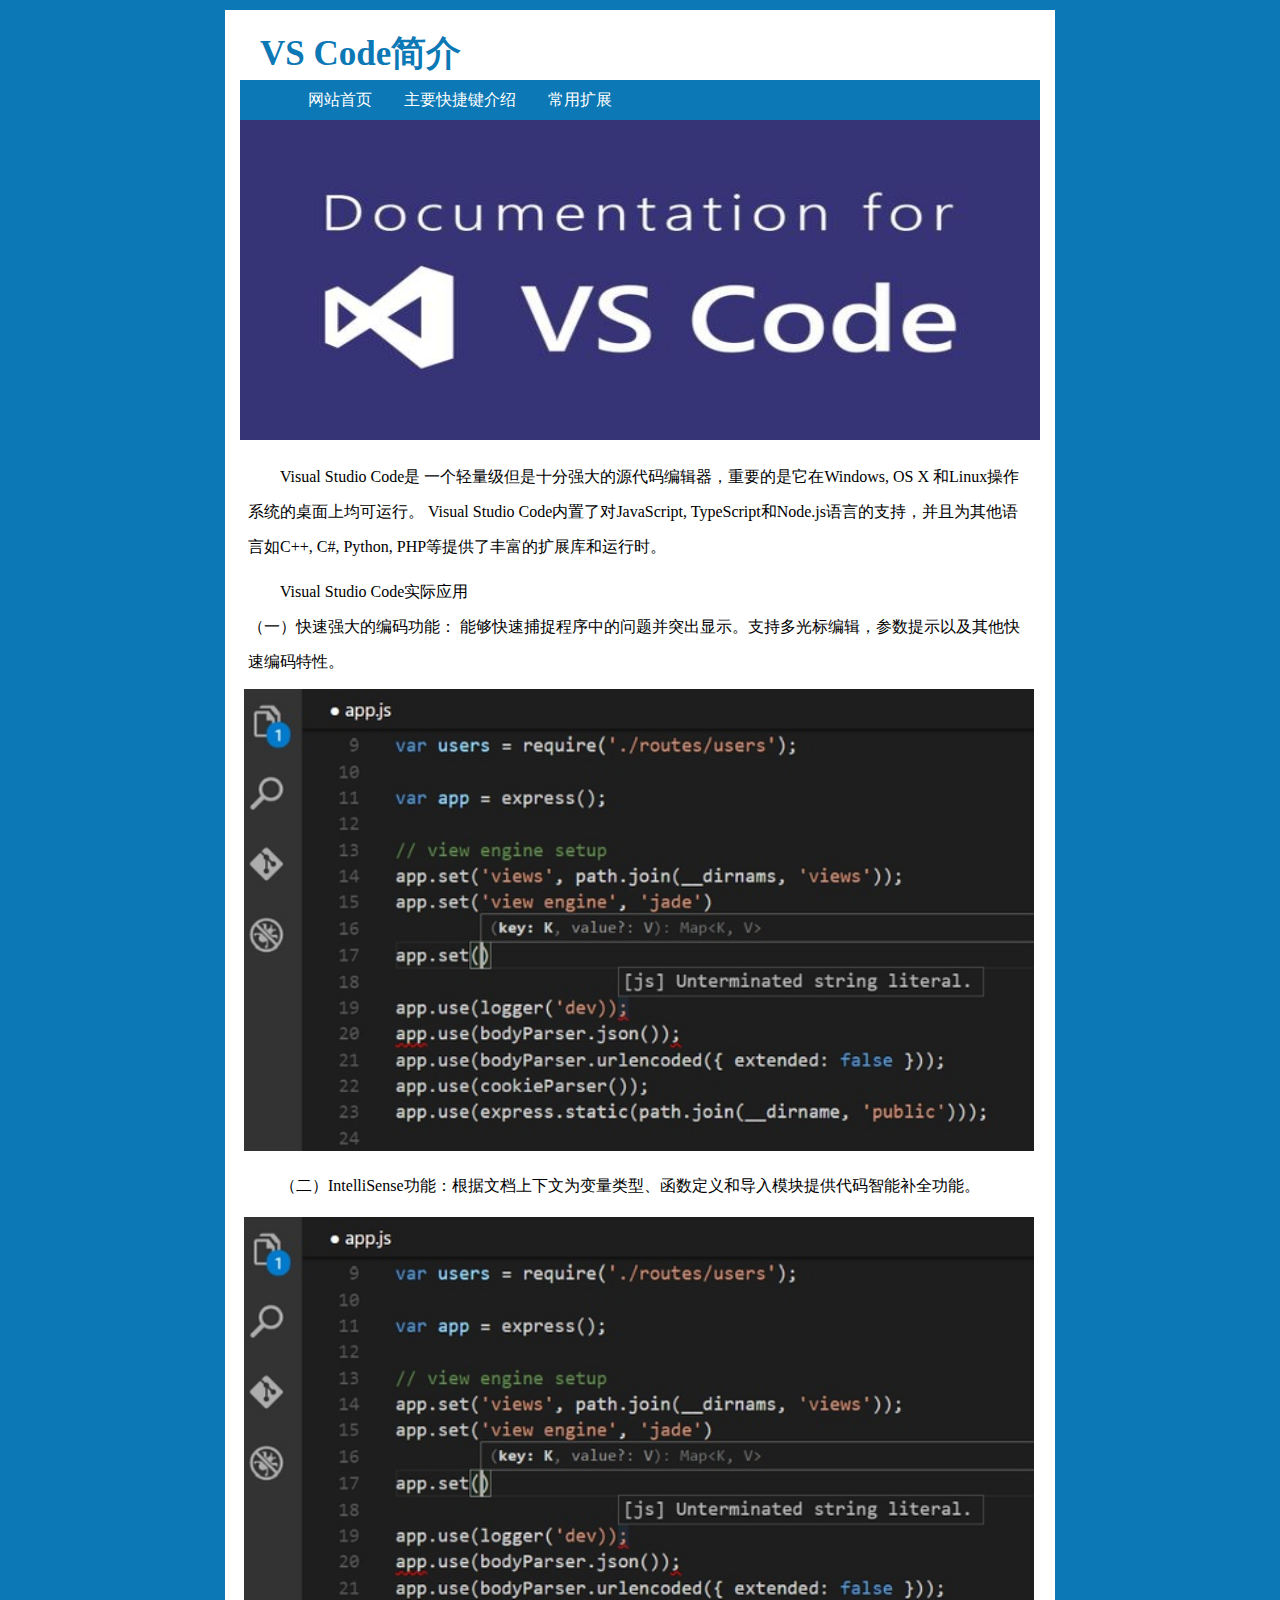
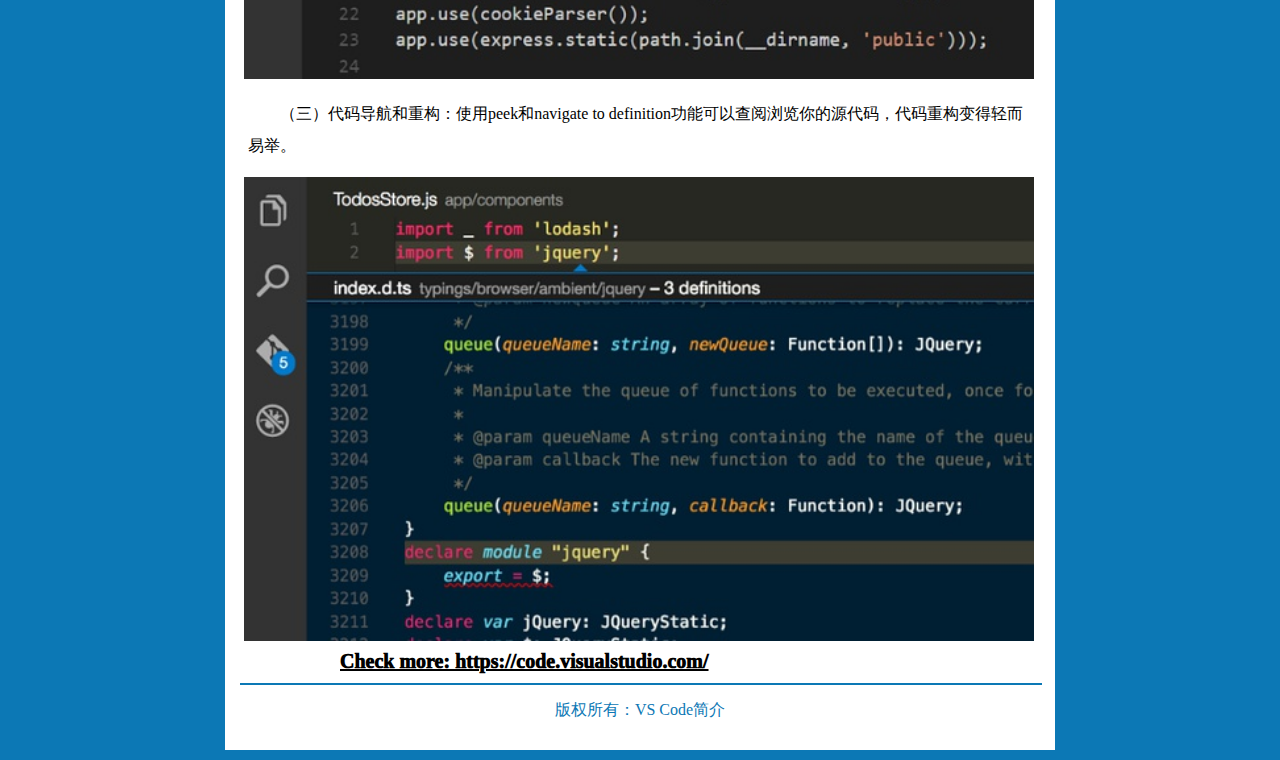
<file: index.html>
<!DOCTYPE html>
<html>
	<head>
		<meta charset="utf-8" />
		<title></title>
		<link rel="stylesheet" type="text/css" href="style/style.css">
	</head>
	<body>
		<div class="Box" style="height: 2340px;">
			<div class="box"></div>
			<!--logo部分-->
			<div class="header">
				<h2 style="font-size: 35px;color:#0C78B5;padding: 10px 20px;">VS Code简介</h2>
			</div>
			
			<!--导航部分-->
			<div class="nav">
				<ul>
					<li><a href="index.html">网站首页</a></li>
					<li><a href="jiaose.html">主要快捷键介绍</a></li>
					<li><a href="jbqk.html">常用扩展</a></li>
					
				</ul>
				<div class="clear" style="clear: both;"></div>
			</div>
			
			<!--banner部分-->
			<div class="banner">
				<img src="images/banner.jpg" width="800" height="320px">
			</div>
			
			<!--主体部分-->
			<div class="main">
				<p style="text-indent: 2em;padding: 5px 8px;line-height: 35px;">Visual Studio Code是
					一个轻量级但是十分强大的源代码编辑器，重要的是它在Windows, OS X 和Linux操作系统的桌面上均可运行。
					Visual Studio Code内置了对JavaScript, TypeScript和Node.js语言的支持，并且为其他语言如C++, 
					C#, Python, PHP等提供了丰富的扩展库和运行时。
</p>
                <p style="text-indent: 2em;padding: 5px 8px;line-height: 35px;">Visual Studio Code实际应用<br/>
（一）快速强大的编码功能：
    能够快速捕捉程序中的问题并突出显示。支持多光标编辑，参数提示以及其他快速编码特性。</p>
                <img src="images/img001.jpg" width="790"  style="padding: 5px 4px;">
                
                  <p style="text-indent: 2em;padding: 10px 8px;line-height: 32px;">（二）IntelliSense功能：根据文档上下文为变量类型、函数定义和导入模块提供代码智能补全功能。

</p>
                <img src="images/img001.jpg" width="790"  style="padding: 5px 4px;">
                  <p style="text-indent: 2em;padding: 10px 8px;line-height: 32px;">（三）代码导航和重构：使用peek和navigate to definition功能可以查阅浏览你的源代码，代码重构变得轻而易举。

</p>
                <img src="images/3.jpg" width="790"  style="padding: 5px 4px;">
                
                <a class="s1" href="https://code.visualstudio.com/" style="margin-left:100px ;">Check more: https://code.visualstudio.com/ </a>
			</div>
			
			<!--底部部分-->
			<div class="footer">
				<div class="hezi" style="width: 800px;margin: 0 auto;border: 1px solid #0C78B5;"></div>
				<p style="text-align: center;line-height: 50px;color:#0C78B5;">版权所有：VS Code简介</p>
			</div>
		</div>
	</body>
</html>
</file>
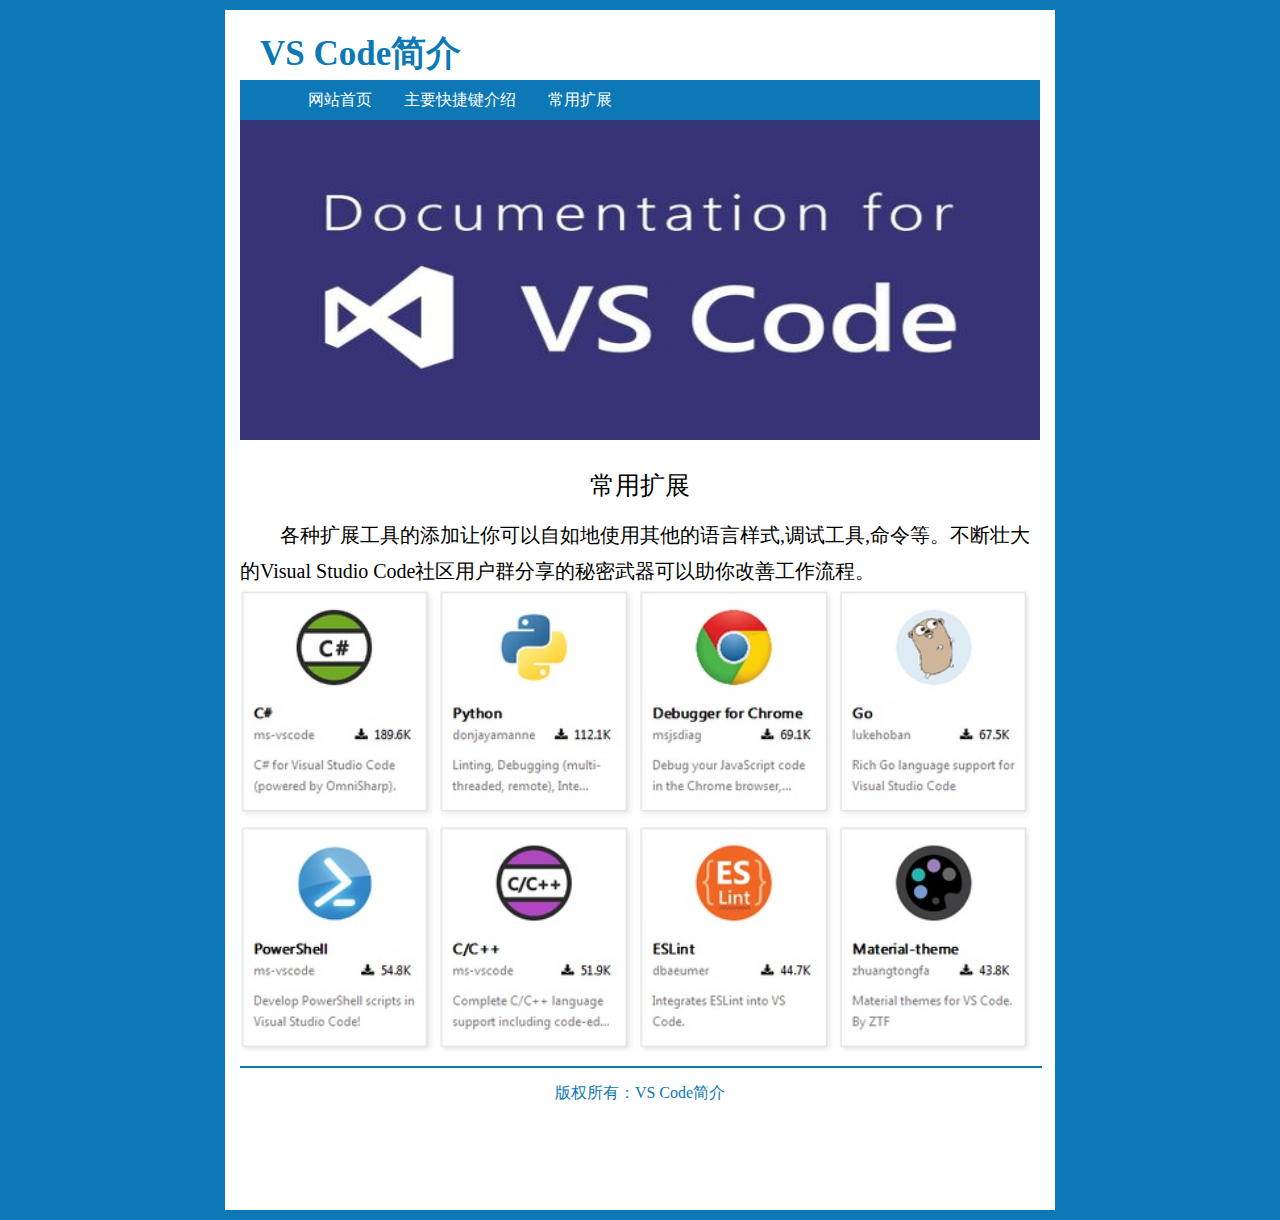
<file: jbqk.html>
<!DOCTYPE html>
<html>
	<head>
		<meta charset="utf-8" />
		<title></title>
		<link rel="stylesheet" type="text/css" href="style/style.css">
	</head>
	<body>
		<div class="Box" style="height: 1200px;">
			<div class="box"></div>
			<!--logo部分-->
			<div class="header">
						<h2 style="font-size: 35px;color:#0C78B5;padding: 10px 20px;">VS Code简介</h2>
			</div>
			
			<!--导航部分-->
			<div class="nav">
				<ul>
						<li><a href="index.html">网站首页</a></li>
					<li><a href="jiaose.html">主要快捷键介绍</a></li>
					<li><a href="jbqk.html">常用扩展</a></li>
				</ul>
				<div class="clear" style="clear: both;"></div>
			</div>
			
			<!--banner部分-->
			<div class="banner">
					<img src="images/banner.jpg" width="800" height="320px">
			</div>
			
			<!--主体部分-->
			<div class="main">
				<p style="text-align: center;font-size: 25px;padding: 15px 0;">常用扩展</p>
				<p style="text-indent: 2em;line-height: 36px;font-size: 20px;">各种扩展工具的添加让你可以自如地使用其他的语言样式,调试工具,命令等。不断壮大的Visual Studio Code社区用户群分享的秘密武器可以助你改善工作流程。</p>
				<img src="images/img012.jpg" width="790">
				
			</div>
			
			<!--底部部分-->
			<div class="footer">
				<div class="hezi" style="width: 800px;margin: 0 auto;border: 1px solid #0C78B5;"></div>
				<p style="text-align: center;line-height: 50px;color:#0C78B5;">版权所有：VS Code简介</p>
			</div>
		</div>
	</body>
</html>
</file>
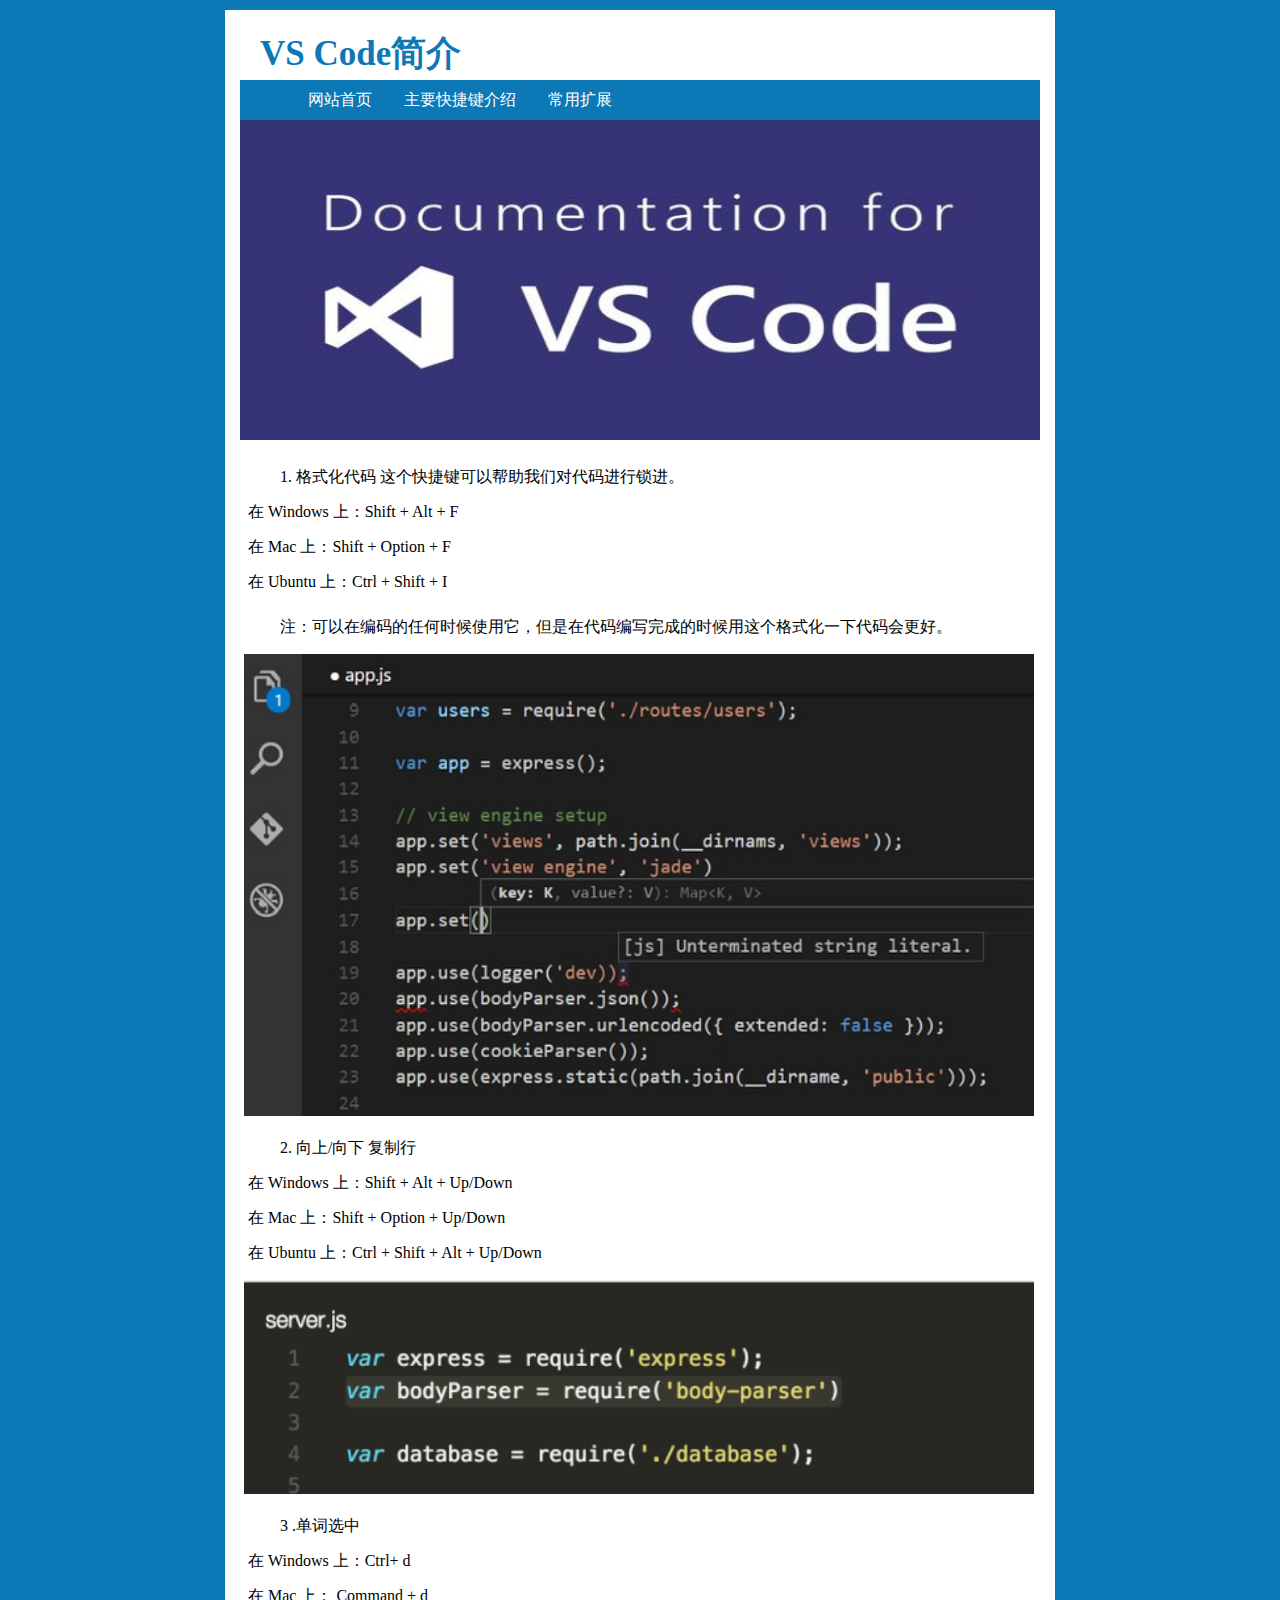
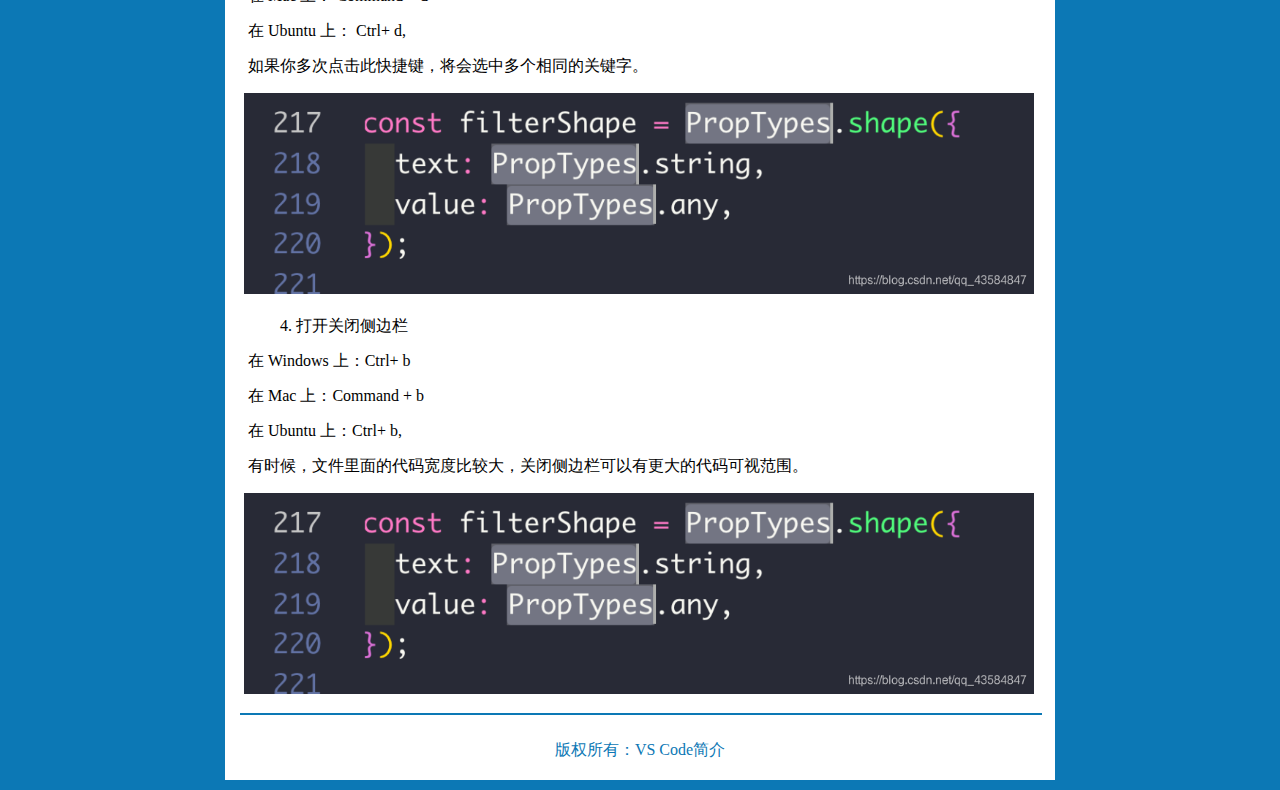
<file: jiaose.html>
<!DOCTYPE html>
<html>
	<head>
		<meta charset="utf-8" />
		<title></title>
		<link rel="stylesheet" type="text/css" href="style/style.css">
	</head>
	<body>
		<div class="Box" style="height: 2370px;">
			<div class="box"></div>
			<!--logo部分-->
			<div class="header">
				<h2 style="font-size: 35px;color:#0C78B5;padding: 10px 20px;">VS Code简介</h2>
			</div>
			
			<!--导航部分-->
			<div class="nav">
				<ul>
				<li><a href="index.html">网站首页</a></li>
					<li><a href="jiaose.html">主要快捷键介绍</a></li>
					<li><a href="jbqk.html">常用扩展</a></li>
				</ul>
				<div class="clear" style="clear: both;"></div>
			</div>
			
			<!--banner部分-->
			<div class="banner">
				<img src="images/banner.jpg" width="800" height="320px">
			</div>
			
			<!--主体部分-->
			<div class="main">
				<p style="text-indent: 2em;padding: 5px 8px;line-height: 35px;">1. 格式化代码
这个快捷键可以帮助我们对代码进行锁进。

<br/>在 Windows 上：Shift + Alt + F<br/>
在 Mac 上：Shift + Option + F<br/>
在 Ubuntu 上：Ctrl + Shift + I<br/>
</p>
                <p style="text-indent: 2em;padding: 5px 8px;line-height: 35px;">注：可以在编码的任何时候使用它，但是在代码编写完成的时候用这个格式化一下代码会更好。</p>
                <img src="images/img001.jpg" width="790"  style="padding: 5px 4px;">
                
                <p style="text-indent: 2em;padding: 5px 8px;line-height: 35px;">2. 向上/向下 复制行
<br/>在 Windows 上：Shift + Alt + Up/Down<br/>
在 Mac 上：Shift + Option + Up/Down<br/>
在 Ubuntu 上：Ctrl + Shift + Alt + Up/Down<br/>
</p>
               
                <img src="images/s.png" width="790"  style="padding: 5px 4px;">
                  <p style="text-indent: 2em;padding: 5px 8px;line-height: 35px;">3 .单词选中
<br/>在 Windows 上：Ctrl+ d<br/>
在 Mac 上： Command + d<br/>
在 Ubuntu 上： Ctrl+ d,<br/>如果你多次点击此快捷键，将会选中多个相同的关键字。
</p>
               
                <img src="images/s8.png" width="790"  style="padding: 5px 4px;">
                 <p style="text-indent: 2em;padding: 5px 8px;line-height: 35px;">4. 打开关闭侧边栏
<br/>在 Windows 上：Ctrl+ b<br/>
在 Mac 上：Command + b<br/>
在 Ubuntu 上：Ctrl+ b,<br/>有时候，文件里面的代码宽度比较大，关闭侧边栏可以有更大的代码可视范围。
</p>
               
                <img src="images/s8.png" width="790"  style="padding: 5px 4px;">
			</div>
			
			<!--底部部分-->
			<div class="footer">
				<div class="hezi" style="width: 800px;margin: 10px auto;border: 1px solid #0C78B5;"></div>
				<p style="text-align: center;line-height: 50px;color:#0C78B5;">版权所有：VS Code简介</p>
			</div>
		</div>
	</body>
</html>
</file>
<file: style/style.css>
body{
    margin: 0;
	padding: 0;
	background: #0C78B5;
	}
ul,li,a,h2,p{
		margin: 0;
		padding: 0;
	}
.Box{
	width: 830px;
	background:white ;
	margin:10px auto;
	height: 970px;
}
.header{
	width: 800px;
	height: 60px;
	margin: 0 auto;
   
}
.box{
	width: 800px;
	height: 10px;
	margin: 0 auto;
}
.nav{
	width: 800px;
	height: 40px;
	margin: 0 auto;
	background:#0C78B5;
}
.nav ul{
	width: 720px;
	margin: 0 auto;
}
.nav ul li{
	width: 120px;
	line-height: 40px;
	float: left;
	list-style-type: none;
}
.nav ul li a{
	text-align: center;
	text-decoration: none;
	color: white;
	display: block;
}
.nav ul li a:hover{
	background:blanchedalmond;
	color: black;
}
.banner{
	width: 800px;
	margin: 0 auto;
}
.main{
	width: 800px;
	margin: 10px auto;
}
.footer{
	width: 800px;
	height: 50px;
	margin: 0 auto;
}

.s1{
	text-decoration: done;
	color: black;
	font-size: 20px;
	font-weight: 1000;
}
</file>
